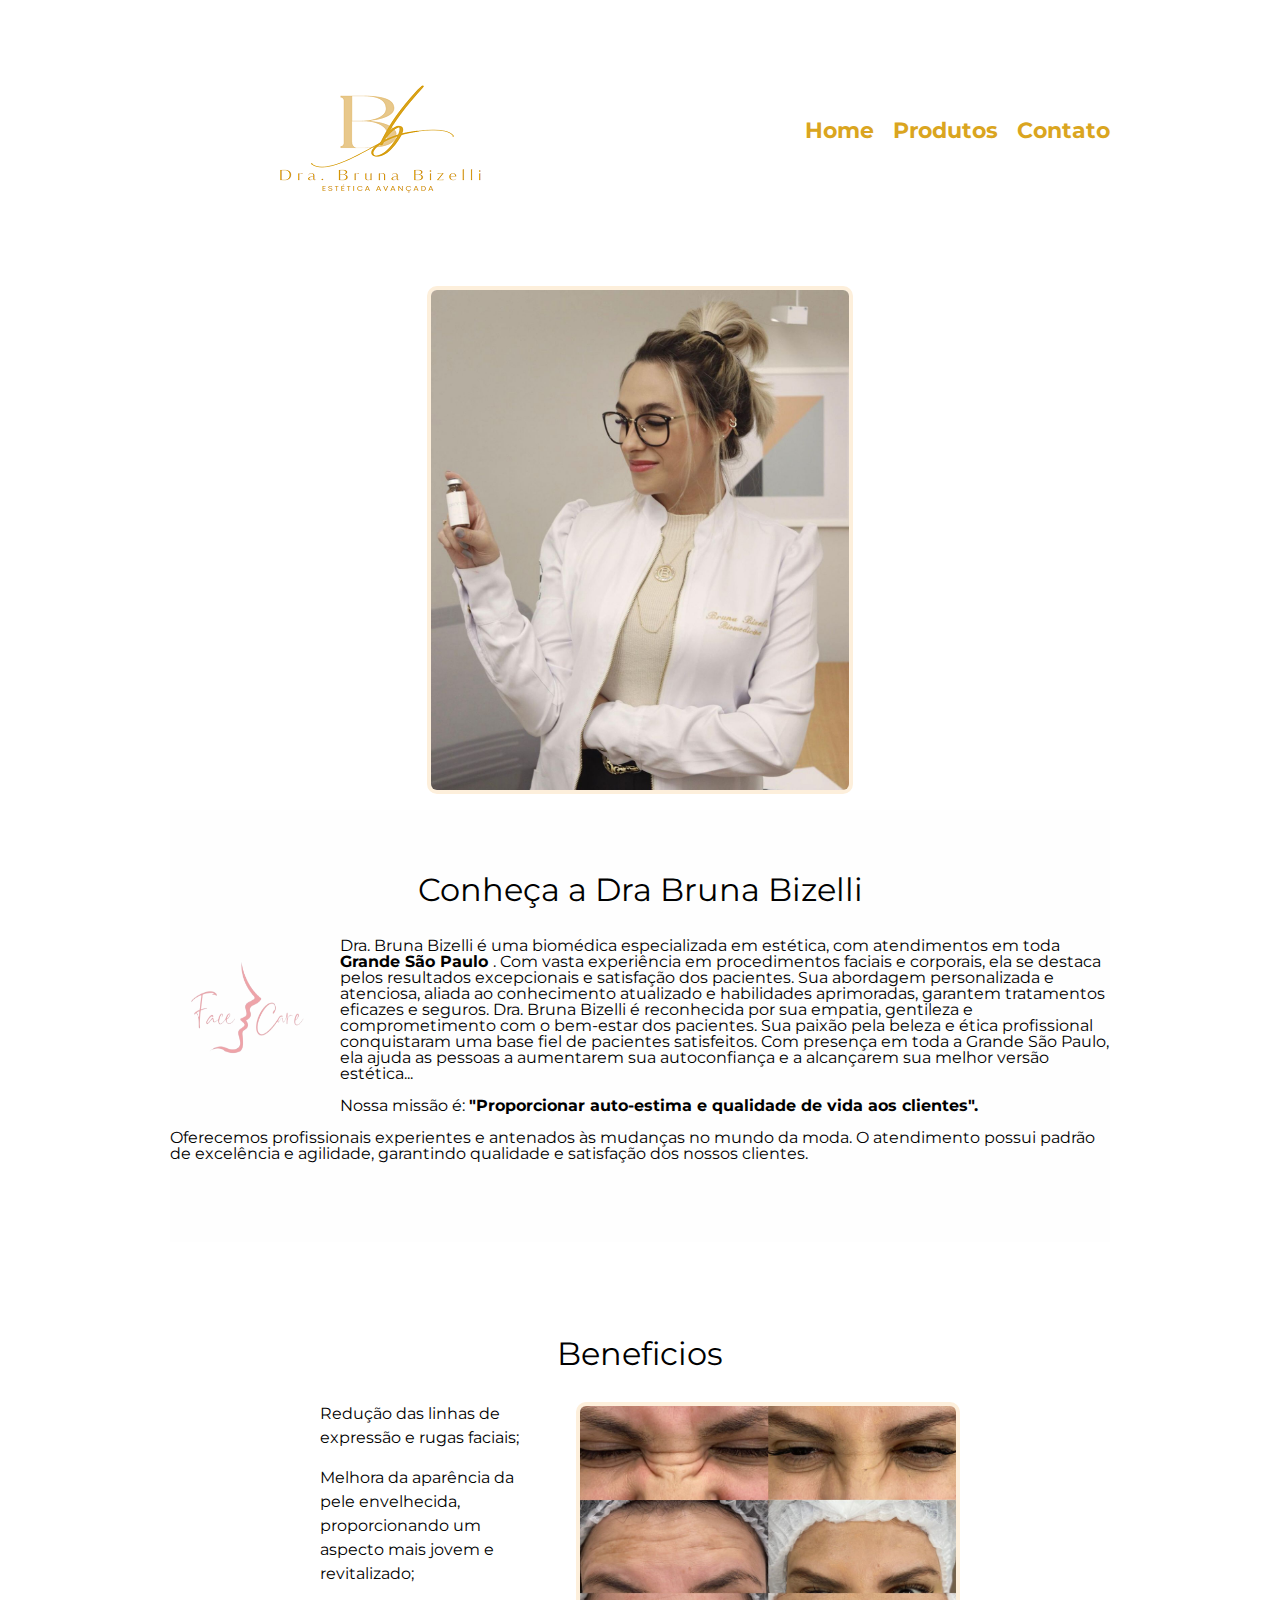
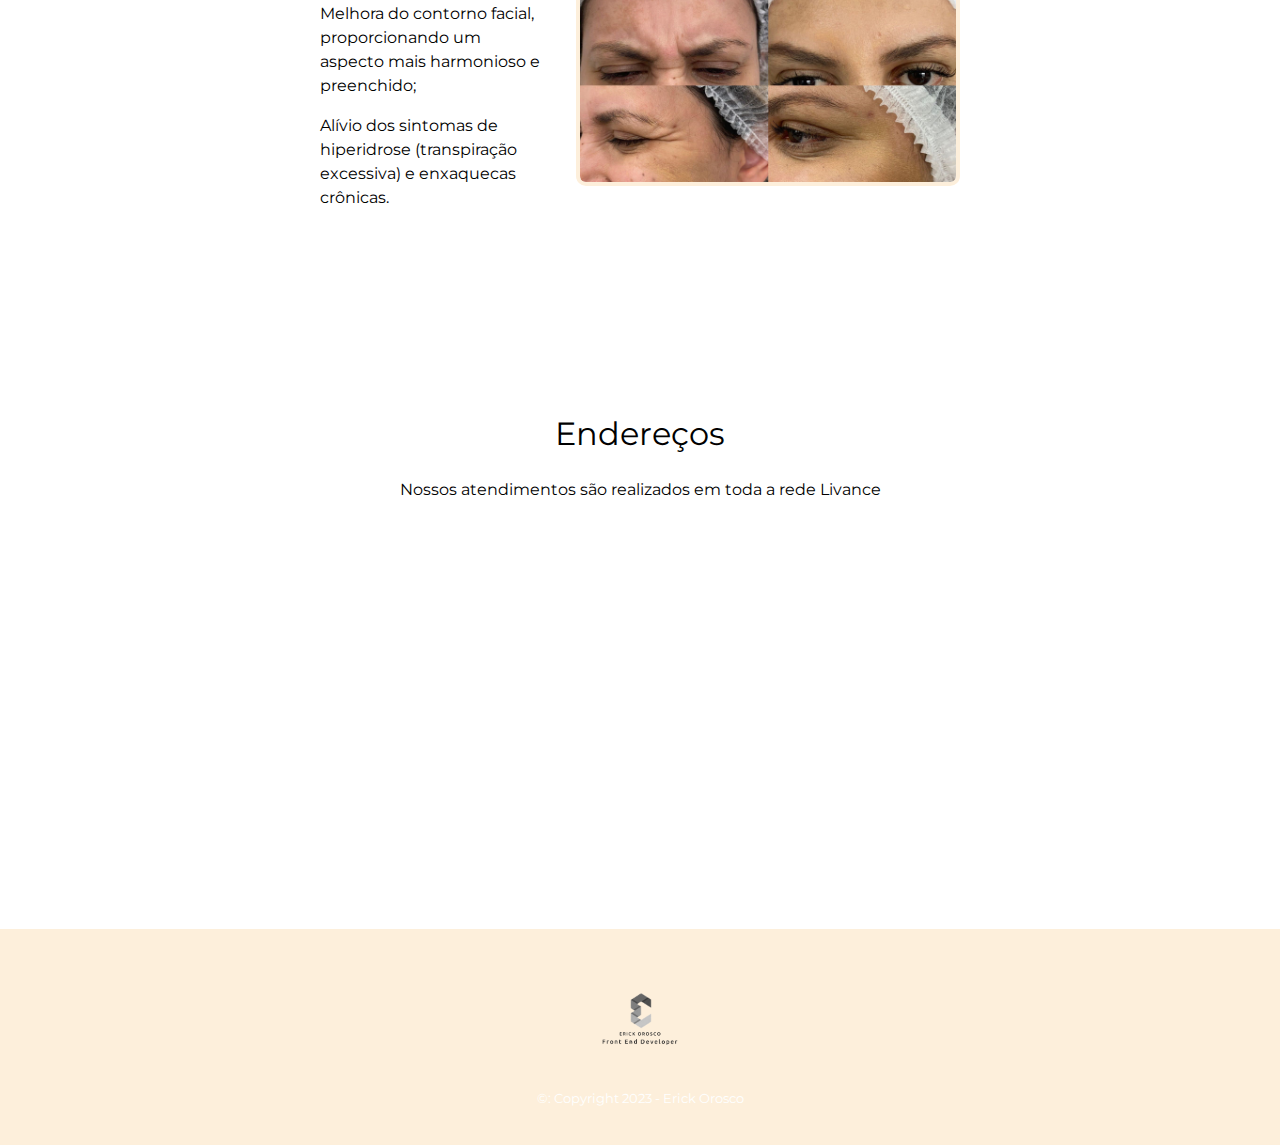
<file: index.html>
<!DOCTYPE html>
<html lang="pt-br">
<head>
    <meta charset="utf-8">
    <title>Dra Bruna Bizelli</title>
        <link rel="stylesheet" href="reset.css">
        <link rel="stylesheet" href="style.css">
        <link href="https://fonts.googleapis.com/css?family=Montserrat&display=swap" rel="stylesheet">

    
</head>

        <header>
            <div class="caixa">
                <h1> <img id="logobiz" src="logo2.png"> </h1>

                <nav>
                    <ul>
                        <li><a href="index.html">Home</a></li>
                        <li><a href="produtos.html">Produtos</a></li>
                        <li><a href="contato.html">Contato</a></li> 
                    </ul>
                </nav>
            </div>  
        </header>

<body>

        <img class="banner" src="banner.jpg">

        <main>        
            <section class="principal">
                    <h2 class="titulo-principal">Conheça a Dra Bruna Bizelli </h1>

                    <img class="logotexto" src="logotexto.png" alt="Rosto feminino ilustrativo">

                    <p>Dra. Bruna Bizelli é uma biomédica especializada em estética, com atendimentos em toda <strong> Grande São Paulo </strong>. Com vasta experiência em procedimentos faciais e corporais, ela se destaca pelos resultados excepcionais e satisfação dos pacientes. Sua abordagem personalizada e atenciosa, aliada ao conhecimento atualizado e habilidades aprimoradas, garantem tratamentos eficazes e seguros. Dra. Bruna Bizelli é reconhecida por sua empatia, gentileza e comprometimento com o bem-estar dos pacientes. Sua paixão pela beleza e ética profissional conquistaram uma base fiel de pacientes satisfeitos. Com presença em toda a Grande São Paulo, ela ajuda as pessoas a aumentarem sua autoconfiança e a alcançarem sua melhor versão estética...</p>

                    <p id="missao"><em>Nossa missão é: <strong>"Proporcionar auto-estima e qualidade de vida aos clientes".</strong></em></p>

                    <p>Oferecemos profissionais experientes e antenados às mudanças no mundo da moda. O atendimento possui padrão de excelência e agilidade, garantindo qualidade e satisfação dos nossos clientes.</p>
            </section>

                <section class="beneficios">
                    <h3 class="titulo-principal"> Beneficios </h3>

                    <div class="conteudo-beneficios"> 

                        <ul class="lista-beneficios">
                            <li class="itens"> Redução das linhas de expressão e rugas faciais;</li><br>
                            <li class="itens"> Melhora da aparência da pele envelhecida, proporcionando um aspecto mais jovem e revitalizado;</li><br>
                            <li class="itens"> Melhora do contorno facial, proporcionando um aspecto mais harmonioso e preenchido;</li><br>
                            <li class="itens"> Alívio dos sintomas de hiperidrose (transpiração excessiva) e enxaquecas crônicas.</li><br>
                        </ul><img src="BOTOX.jpg" class="imagem-beneficios">
                    </div>
                </section>

                <section class="mapa">
                    <h3 class="titulo-principal"> Endereços </h3>
                    <p>Nossos atendimentos são realizados em toda a rede <strong>Livance</strong> </p>

                    <div class="mapa-conteudo"> 
                        <iframe src="https://www.google.com/maps/embed?pb=!1m16!1m12!1m3!1d82752.15494486544!2d-46.70755656619327!3d-23.56258701989031!2m3!1f0!2f0!3f0!3m2!1i1024!2i768!4f13.1!2m1!1sclinica%20livance!5e0!3m2!1spt-BR!2sbr!4v1686710229573!5m2!1spt-BR!2sbr" width="100%" height="300" style="border:0;" allowfullscreen="" loading="lazy" referrerpolicy="no-referrer-when-downgrade"></iframe>
                     </div>
                    
                </section>
        </main>

        <footer>
            <img src="logoerick.png">
            <p class="copyright">
                &copy: Copyright 2023 - Erick Orosco
            </p>
        </footer>

    </body>
</html>
</file>
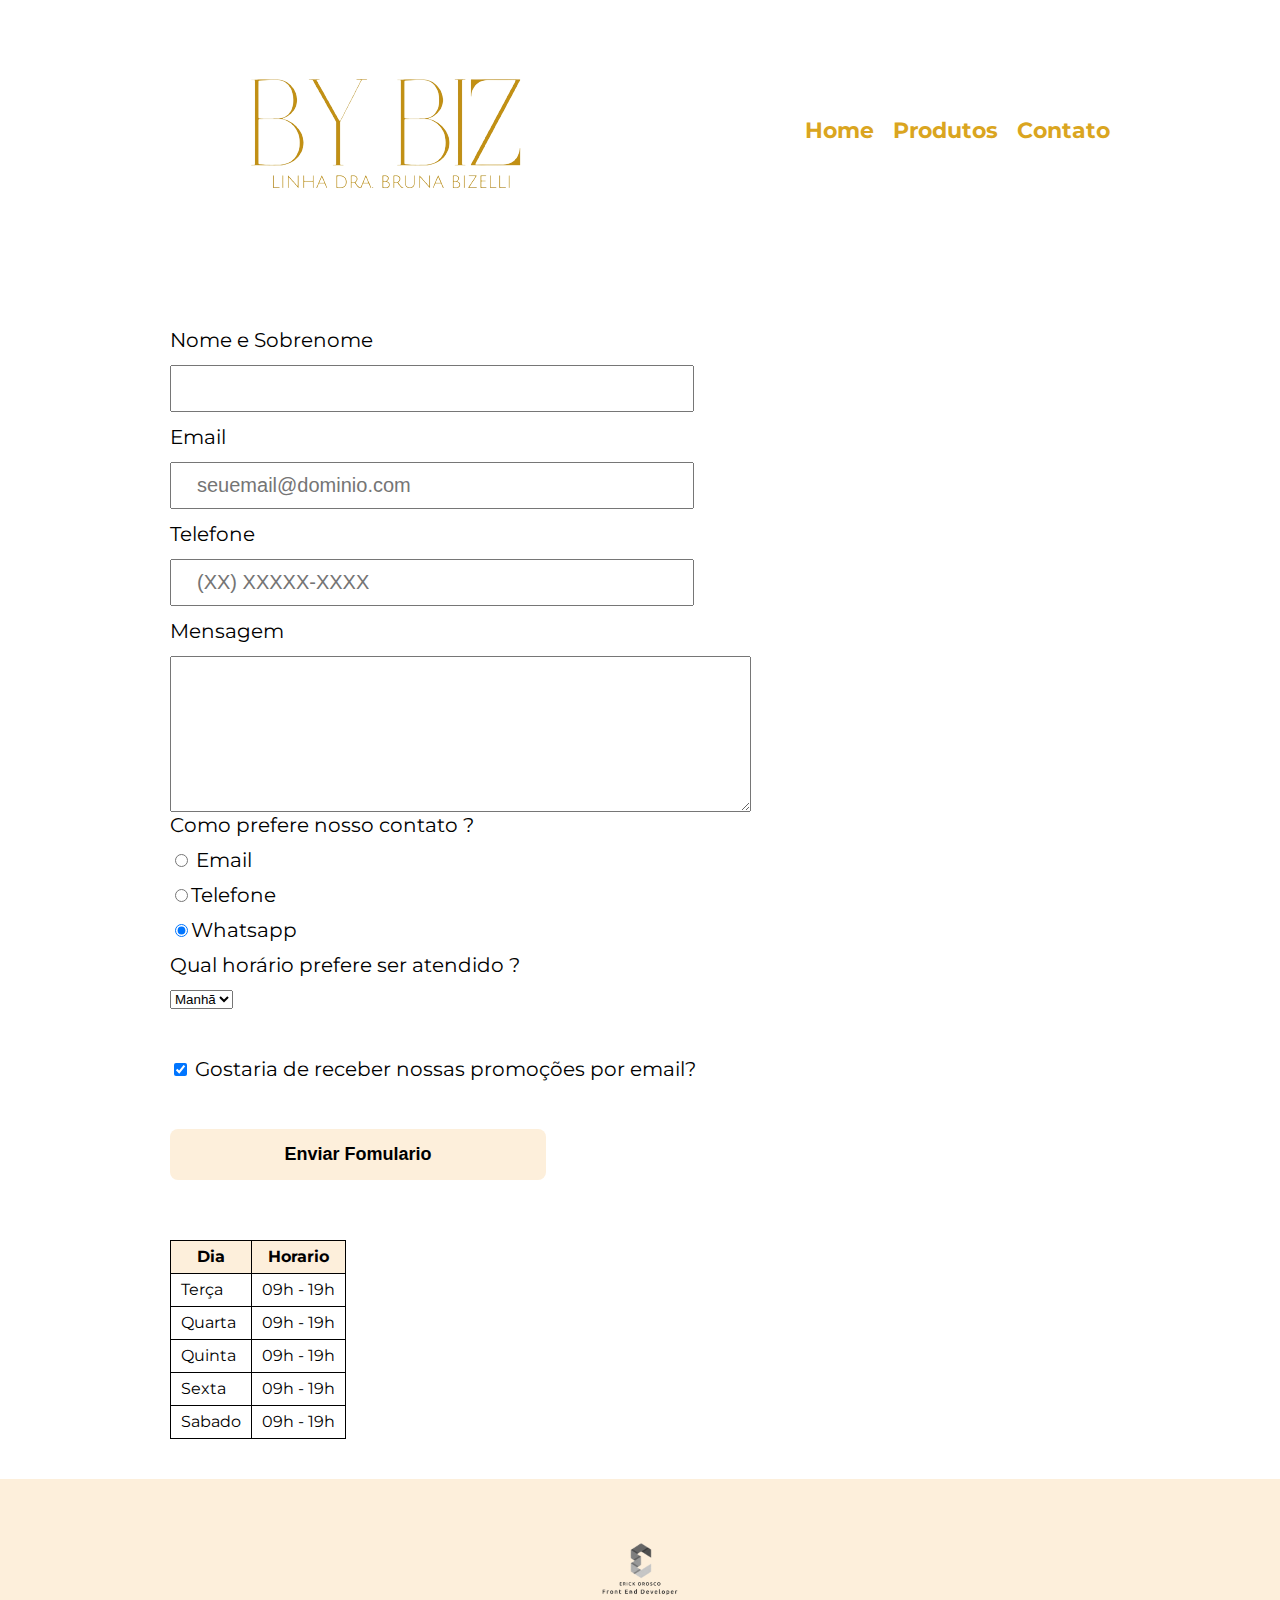
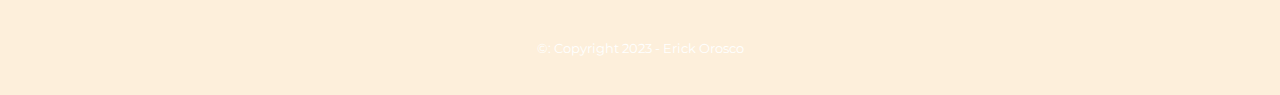
<file: contato.html>
<!DOCTYPE html>
<html>
	<head>
		<meta charset="UTF-8">
		<title>Contato - Dra Bruna Bizelli</title>
		<link rel="stylesheet" href="reset.css">
		<link rel="stylesheet" href="style.css">
		<link href="https://fonts.googleapis.com/css?family=Montserrat&display=swap" rel="stylesheet">

	</head>
	<body>
		<header>
				<div class="caixa">
					<h1> <img id="logobiz" src="bybiz.png" alt="Logo Dra Bruna Bizelli"> </h1>

					<nav>
						<ul>
							<li><a href="index.html">Home</a></li>
							<li><a href="produtos.html">Produtos</a></li>
							<li><a href="contato.html">Contato</a></li> 
						</ul>
					</nav>
				</div>	
		</header>

		<main>
			<form>
				<label for="nomesobrenome">Nome e Sobrenome</label>
				<input type="text" id="nomesobrenome" class="input-padrao" required>

				<label for="email">Email</label>
				<input type="email" id="email" class="input-padrao" required placeholder="seuemail@dominio.com">

				<label for=telefone> Telefone</label>
				<input type="tel" id=telefone class="input-padrao" required placeholder="(XX) XXXXX-XXXX">

				<label for="mensagem">Mensagem</label>
				<textarea cols= "70" rows="10" id="mensagem" required>  </textarea>

				<fieldset>
					<legend>Como prefere nosso contato ? </legend>
					<label for="radio-email"><input type="radio" name="contato" valeu="email" id="radio-email"> Email</label>
					
					<label for="radio-telefone"><input type="radio" name="contato" valeu="telefone" id="radio-telefone">Telefone</label>
					

					<label for="radio-whatsapp"><input type="radio" name="contato" valeu="whatsapp" id="radio-whatsapp" checked>Whatsapp</label>
					
				</fieldset>

				<fieldset>
					<legend>Qual horário prefere ser atendido ? </legend>
					<select>
						<option>Manhã</option>
						<option>Tarde</option>
						<option>Noite</option>
					</select>
				</fieldset>	

				<label class="checkbox" ><input type="checkbox" checked> Gostaria de receber nossas promoções por email? </label>

				<input type="submit" value="Enviar Fomulario" class="enviar">

			</form>

			<table>
				<thead>
					<tr>
						<th>Dia</th>
						<th>Horario</th>
					</tr>
				</thead>
				<tbody>
					<tr>
						<td>Terça</td>
						<td>09h - 19h</td>
					</tr>
					<tr>
						<td>Quarta</td>
						<td>09h - 19h</td>
					</tr>
					<tr>
						<td>Quinta</td>
						<td>09h - 19h</td>
					</tr>
					<tr>
						<td>Sexta</td>
						<td>09h - 19h</td>
					</tr>
					<tr>
						<td>Sabado</td>
						<td>09h - 19h</td>
					</tr>
				</tbody>



			</table>
		</main>

		<footer>
			<img src="logoerick.png" alt="Logo desenvolvedor">
			<p class="copyright">
				&copy: Copyright 2023 - Erick Orosco
			</p>
		</footer>
	</body>
</html>
</file>
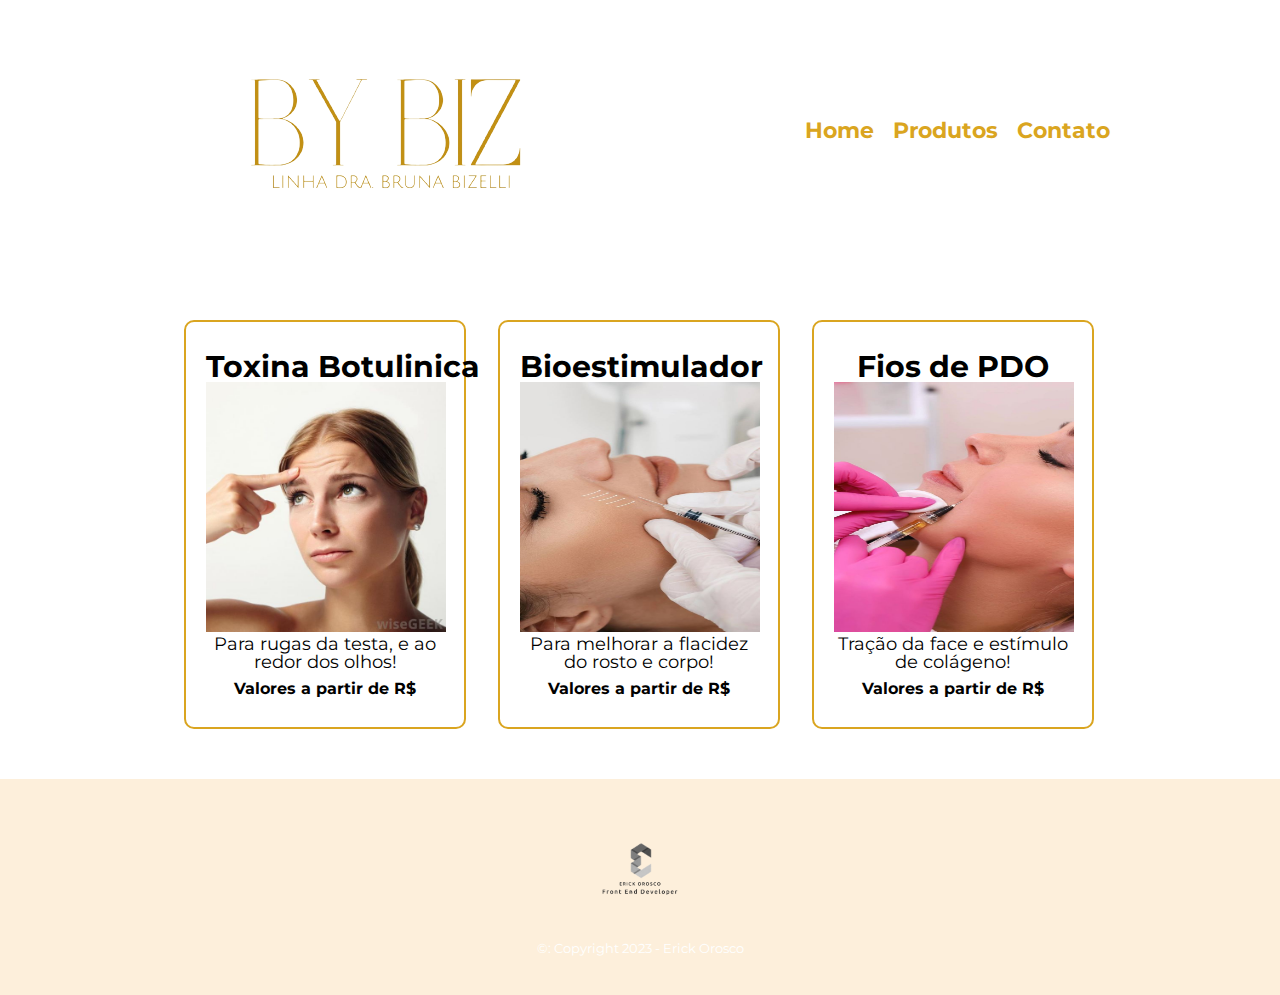
<file: produtos.html>
<!DOCTYPE html>
<html>
	<head>
		<meta charset="UTF-8">
		<title>Produtos -Dra Bruna Bizelli</title>
		<link rel="stylesheet" href="reset.css">
		<link rel="stylesheet" href="style.css">
		<link href="https://fonts.googleapis.com/css?family=Montserrat&display=swap" rel="stylesheet">

	</head>
	<body>
		<header>
				<div class="caixa">
					<h1> <img id="logobiz" src="bybiz.png"> </h1>

					<nav>
						<ul>
							<li><a href="index.html">Home</a></li>
							<li><a href="produtos.html">Produtos</a></li>
							<li><a href="contato.html">Contato</a></li> 
						</ul>
					</nav>
				</div>	
		</header>

		<main>
			<ul class="produtos">
				<li>
					<h2>Toxina Botulinica</h2>
					<img id="toxina" src="toxina.jpg"> 
					<p class="produto-descricao">Para rugas da testa, e ao redor dos olhos!</p>
					<p class="produto-preco">Valores a partir de R$ </p>
				</li> 
				<li>
					<h2>Bioestimulador</h2>
					<img id="Bioestimulador" src="colageno.jpg">
					<p class="produto-descricao">Para melhorar a flacidez do rosto e corpo!</p>
					<p class="produto-preco">Valores a partir de R$</p>
				</li>	
				<li>
					<h2>Fios de PDO </h2>
					<img id="fios" src="fios.jpg">
					<p class="produto-descricao">Tração da face e estímulo de colágeno!</p>
					<p class="produto-preco">Valores a partir de R$</p>
				</li>
			</ul>		 
		</main>

		<footer>
			<img src="logoerick.png">
			<p class="copyright">
				&copy: Copyright 2023 - Erick Orosco
			</p>
		</footer>
	</body>
</html>
</file>
<file: style.css>
body {
    font-family: 'Montserrat', sans-serif;
}

header {
	background: #ffffff;
	padding: 60px 0;


}

.caixa {
	position: relative;
	width: 940px;
	margin: 0 auto;

}
nav {
	position: absolute;
	top:60px;
	right: 0;

}

nav li { 
	display: inline;
	margin: 0 0 0 15px;

 }

nav a {
	text transform: uppercase;
	color: #DAA520;
	font-weight: bold;
	font-size: 22px;
	text-decoration: none; 
}


#toxina, #Bioestimulador, #fios {
	width: 240px;
	height: 250px;
}

nav a:hover {

	color: #000000;
	text-decoration: underline;
}

.produtos {
	width: 940px;
	margin: 0 auto;
	padding: 50px 0;
}

.produtos li {
	display: inline-block;
	text-align: center;
	width: 30%;
	vertical-align: top;
	margin: 0 1.5%;
	padding: 30px 20px;
	box-sizing: border-box;
	border: 2px solid #DAA520;
	border-radius: 10px 10px 10px 10px;
}

.produtos li:hover {
	border: 4px solid #DAA520;
}

.produtos li:active {
    border-color: #000000;    
}


.produtos h2 { 
	text-align: center;
	white-space: nowrap;
	font-size: 30px;
	font-weight: bold;
 }

.produto-descricao {
	font-size: 18px;
}

.produto-preco {
	font-size: 22;
	font-weight: bold;
	margin: 10px 0 0;
}

footer img {
	width: 100px;
	height: 100px;
}

footer { 
	text-align: center;
	background-color: #fdefdb;
	padding: 40px;
}

.copyright { 
	color: #ffffff;
	font-size: 13px;
	margin-top: 20px;
}

main { 
	width: 940px;
	margin: 0 auto;
}

form { 
	margin: 60px 0;
 }

 form label, form legend {
 	display: block;
 	font-size: 20px;
 	margin: 0 0 15px;
 }

.input-padrao {
 	display: block;
 	font-size: 20px;
 	margin: 0 0 15px;
 	padding: 10px 25px;
 	width: 50%;
 }

 .checkbox { 
 	margin: 50px 0px;
  }

.enviar {
	width: 40%;
	padding: 15px 0;
	background: #fdefdb;

	font-size: 18px;
	color: black;
	font-weight: bold;
	border: none;
	border-radius: 8px;
	transition: 1s all;
	cursor: pointer;
}

.enviar:hover {
	background: #DAA520;
	transform: scale(1.2);
}

table {
	margin: 20px 0 40px;
}

thead {
	background: #fdefdb;
	font-weight: bold;
	border: 1px solid black;
}

td,th {
	border: 1px solid black;
	padding: 8px 10px;

}

/* css da pagina home. */

.banner {
	display: flex;
	justify-content: center;
	margin: 1em auto;
	height: 500px;
	border: 4px solid #fdefdb;
	border-radius: 10px 10px 10px 10px;
	opacity: 1;
}

.banner:hover {
	display: flex;
	justify-content: center;
	margin: 1em auto;
	height: 500px;
	border: 4px solid #fdefdb;
	border-radius: 10px 10px 10px 10px;
	opacity: 0.9;
}

.titulo-principal {
	text-align: center;
	font-size: 2em; /* 2x a fonte base que é 15px */ 
	margin: 0 0 1em;
	clear: left;
}

.principal{
	padding: 4em 0;
	background: #FEFEFE;
}

.principal p { 
	margin: 0 0 1em;
 }

 .principal strong {
 	font-weight: bold;
 }

 .princial em {
 	font-style: italic;
 }

.logotexto {
	width: 150px;
	height: 150px;
	float: left;
	margin: 0 20px 20px 0;
}

.conteudo-beneficios{
	width: 640px;
	margin: 0 auto;
	vertical-align: top;
}

.lista-beneficios{
	width: 40%;
	display: inline-block;
	box-sizing: border-box;
	vertical-align: top;
	padding-right: 30px;
}

.imagem-beneficios {
	width: 60%;
	vertical-align: top;
	box-sizing: border-box;
	border: 4px solid #fdefdb;
	border-radius: 10px 10px 10px 10px;
	vertical-align: top;
}

.itens {
	line-height: 1.5;
} 

.itens:hover {
	font-weight: bold;

}

.beneficios {
	padding: 6em 0;

}

.mapa { 
	padding: 6em 0;
}

.mapa p {
	margin: 0 0 2em;
	text-align: center;
}
</file>
